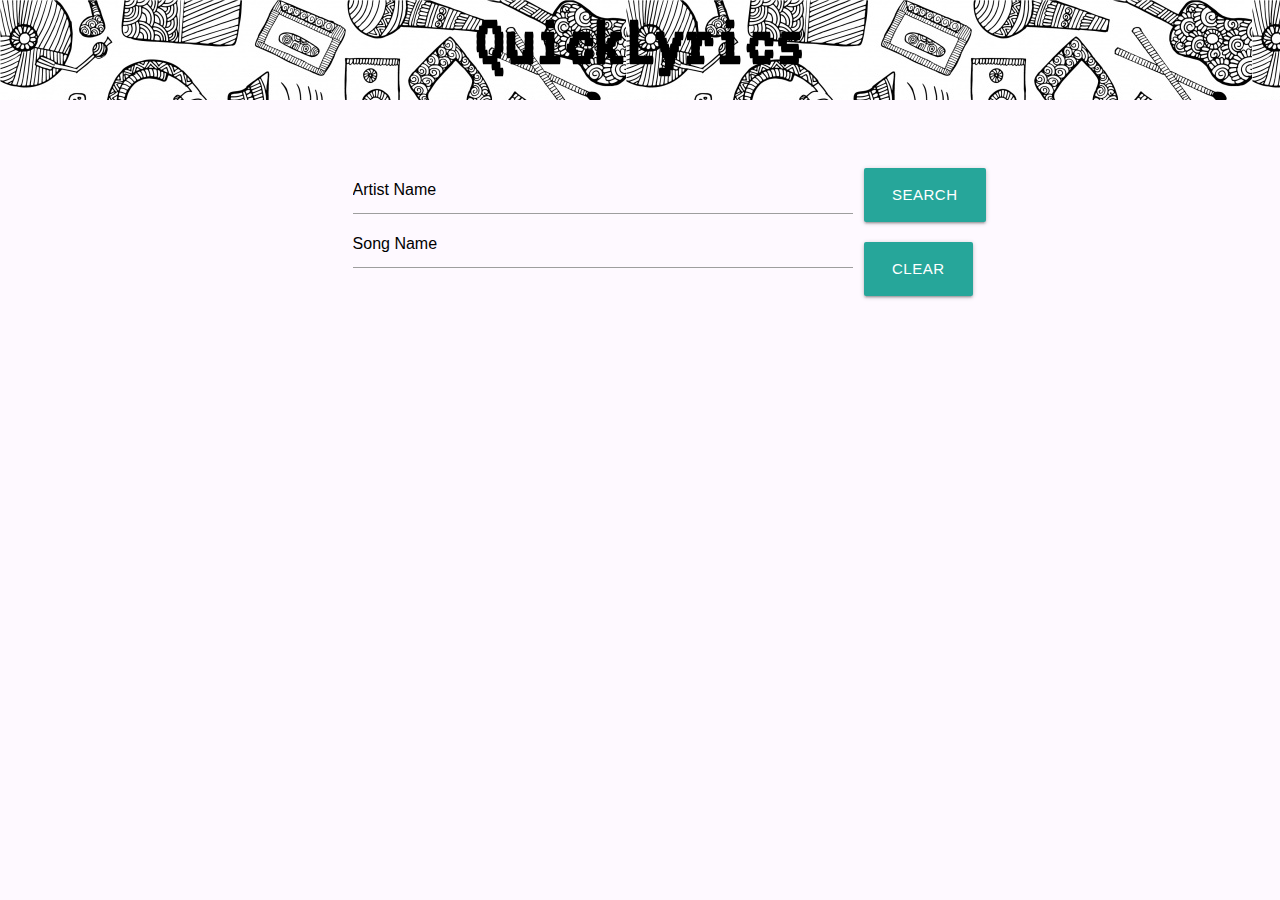
<file: index.html>
<!DOCTYPE html>
<html lang="en">

<head>
  <meta charset="UTF-8" />
  <meta name="viewport" content="width=device-width, initial-scale=1.0" />
  <meta http-equiv="X-UA-Compatible" content="ie=edge" />
  <title>QuickLyrics</title>
  <link rel="stylesheet" href="https://cdnjs.cloudflare.com/ajax/libs/materialize/1.0.0/css/materialize.min.css">
  <link href="https://fonts.googleapis.com/icon?family=Material+Icons" rel="stylesheet">
  <link href="https://fonts.googleapis.com/css?family=Merienda+One|VT323&display=swap" rel="stylesheet">
  <link rel="stylesheet" href="style.css">
</head>

<body>
<div id="headerBg">
  
<h1 class="logo">QuickLyrics</h1>

    
      </div>

  <br><br><br>

  <div class="container" id="search">
    <div class="row">
      <div class="col s2"></div>
      <div class="col s7">
        <input type="text" id="inputInfo" placeholder="Artist Name">
        <input type="text" id="inputInfo1" placeholder="Song Name">
      </div>

      <div class="col s3">
        <div class="row">
        <button class="waves-effect waves-light btn-large" id="searchBtn">Search</button>
      </div>
      <div class ="row">
        <button class="waves-effect waves-light btn-large" id="clearBtn">Clear</button>
      </div>


      </div>
    </div>
  </div>

  <div class="container">
    <div class="results" id="artistResults">
      <div class = "row">
        <div class = "col s3" id ="artistImage"></div>
        <div class = "col s9" id="songInfo"></div>
      </div>
    </div>
    <div class="results" id="artist-info"></div>
    <div class="results" id="lyricResults"></div>


  </div>



  


  <script src="https://code.jquery.com/jquery-3.4.1.js" integrity="sha256-WpOohJOqMqqyKL9FccASB9O0KwACQJpFTUBLTYOVvVU="
    crossorigin="anonymous"></script>
  <script src="script.js"></script>
</body>


</html>
</file>
<file: style.css>
.logo{
    font-family: 'VT323', monospace;
    height:100%;
    margin-top:0px;
}
   
html{
    background-color:#FEF9FF;
    height:100%;
}

::placeholder{
    color:black;
}

h1{
    color:black;
    font-weight:bolder;
    font-size: 75px;
} 
#headerBg{
    background-image: url(assets/musicpattern.jpg);
    height:100px;
    width:100%;
    margin-left:auto;
    margin-right:auto;
    margin-top:0px;
    margin-bottom:0px;
    text-align:center;
    padding:0px;

}
</file>
